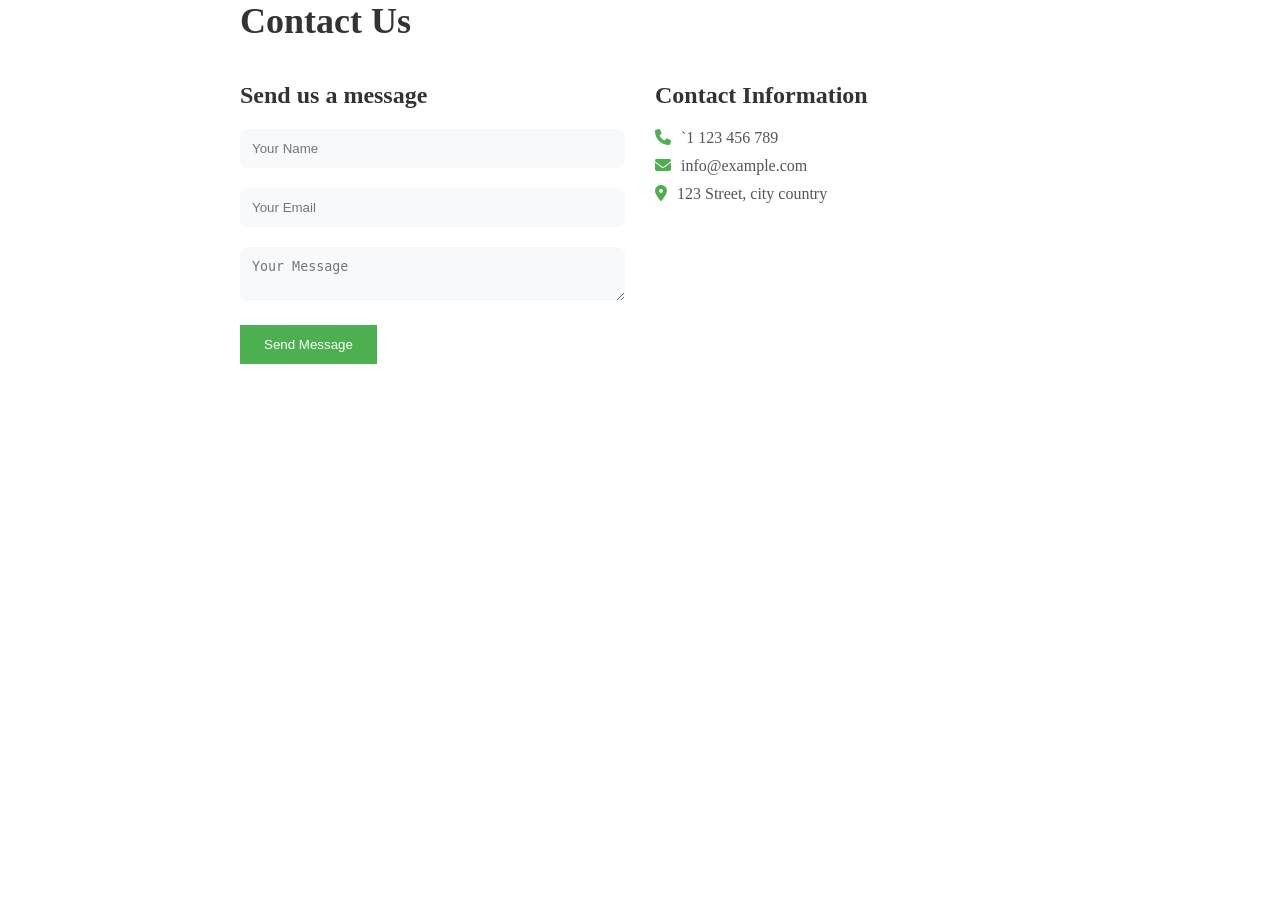
<file: future.html>
<!DOCTYPE html>
<html lang="en">
<head>
    <meta charset="UTF-8">
    <meta name="viewport" content="width=device-width, initial-scale=1.0">
    <title>Document</title>
    <link rel="stylesheet" href="https://cdnjs.cloudflare.com/ajax/libs/font-awesome/6.5.1/css/all.min.css">
    <style>
        * {
            margin: 0px;
            padding: 0px;
            box-sizing: border-box;
        }

        .contact {
            min-height: 100vh;
            background-color: #e8f0fe;
            padding: 50px;
            text-align: center;
        }

        .container {
            max-width: 800px;
            margin: 0 auto;

        }

        .container h2 {
            font-size: 36px;
            margin-bottom: 40px;
            color: #333;
        }

        .contact-wrapper {
            display: grid;
            grid-template-columns: repeat(2, 1fr);
            grid-gap: 30px;
        }

        .contact-form {
            text-align: left;
        }

        .contact-form h3 {
            font-size: 24px;
            margin-bottom: 20px;
            color: #333;
        }

        .form-group {
            margin-bottom: 20px;
        }

        input, textarea {
            width: 100%;
            padding: 12px;
            border-radius: 8px;
            border: none;
            background-color: #f8f9fa;
            color: #333;
        }

        input:focus,
        textarea:focus {
            outline: none;
            box-shadow: 0 0 8px #bbb;
        }

        button {
            display: inline-block;
            padding: 12px 24px;
            background-color: #4caf50;
            color: #fff;
            border: none;
            cursor: pointer;
            transition: 0.3s ease;
        }

        button:hover {
            background-color: #45a049;
        }

        .contact-info { 
            text-align: left;
        }

        .contact-info h3 {
            font-size: 24px;
            margin-bottom: 20px;
            color: #333;
        }

        .contact-info p {
            margin-bottom: 10px;
            color: #555;
        }

        .contact-info i {
            color: #4caf50;
            margin-right: 10px;
        }

        @media screen and (max-width: 768px) {
            .container {
                padding: 20px;
            }

            .contact-wrapper {
                grid-template-columns: 1fr;
            }
        }
    </style>
</head>
<body>
   <section class="content">
    <div class="container">
        <h2>Contact Us</h2>
        <div class="contact-wrapper">
            <div class="contact-form">
                <h3>Send us a message</h3>
                <form>
                    <div class="form-group">
                        <input type="temt" name="name" placeholder="Your Name">
                    </div>
                    <div class="form-group">
                        <input type="temt" name="email" placeholder="Your Email">
                    </div>
                    <div class="form-group">
                        <textarea name="message" placeholder="Your Message"></textarea>
                    </div>
                    <button type="submit">Send Message</button>
                </form>
            </div>
            <div class="contact-info">
                <h3>Contact Information</h3>
                <p><i class="fas fa-phone"></i>`1 123 456 789</p>
                <p> <i class="fas fa-envelope"></i>info@example.com</p>
                <p><i class="fas fa-map-marker-alt"></i>123 Street, city country</p>
            </div>
        </div>
    </div>
   </section> 
</body>
</html>
</file>
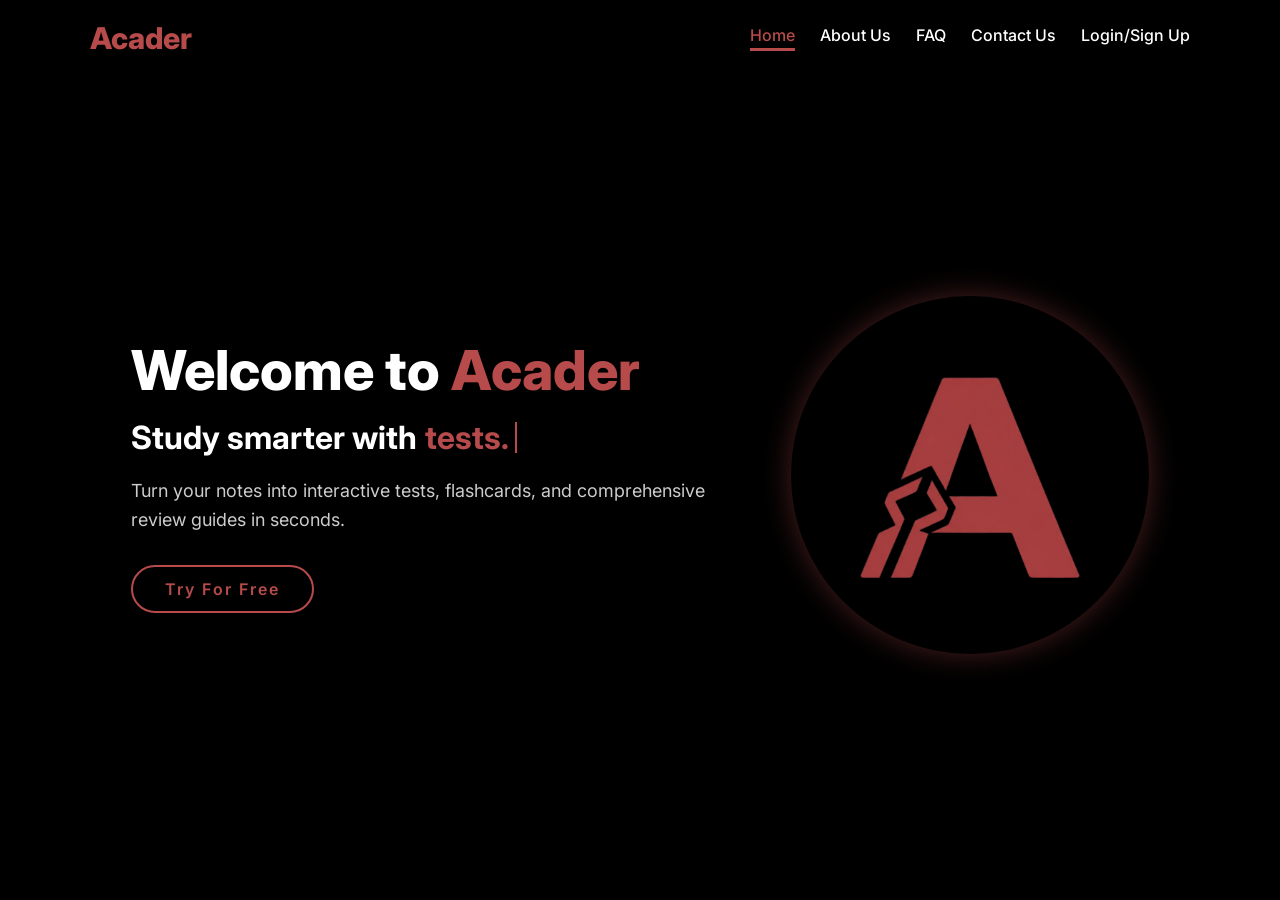
<file: layout.html>
<!DOCTYPE html>
<html lang="en">

<head>
    <meta charset="UTF-8">
    <meta name="viewport" content="width=device-width, initial-scale=1.0">
    <title>Acader - Study Smarter with AI</title>

    <!-- Font Awesome -->
    <link rel="stylesheet" href="https://cdnjs.cloudflare.com/ajax/libs/font-awesome/6.7.2/css/all.min.css">
    
    <!-- Google Fonts -->
    <link rel="preconnect" href="https://fonts.googleapis.com">
    <link rel="preconnect" href="https://fonts.gstatic.com" crossorigin>
    <link href="https://fonts.googleapis.com/css2?family=Inter:wght@400;500;600;700;800&display=swap" rel="stylesheet">

    <style>
        * {
            margin: 0;
            padding: 0;
            box-sizing: border-box;
            text-decoration: none;
            border: none;
            outline: none;
            font-family: 'Inter', sans-serif;
        }

        html {
            font-size: 62.5%;
            scroll-behavior: smooth;
        }

        body {
            width: 100%;
            min-height: 100vh;
            overflow-x: hidden;
            background-color: #000000 !important;
            color: #ffffff;
        }

        /* HEADER & NAVIGATION */
        header {
            position: fixed;
            top: 0;
            left: 0;
            width: 100%;
            padding: 2rem 7%;
            background-color: rgba(0, 0, 0, 0.9);
            backdrop-filter: blur(8px);
            display: flex;
            justify-content: space-between;
            align-items: center;
            z-index: 1000;
        }

        .logo {
            font-size: 3rem;
            color: #b74b4b !important;
            font-weight: 800;
            cursor: pointer;
            transition: transform 0.3s ease;
        }

        .logo:hover {
            transform: scale(1.05);
        }

        nav {
            display: flex;
            align-items: center;
            gap: 2.5rem;
        }

        nav a {
            font-size: 1.6rem;
            color: #ffffff !important;
            font-weight: 500;
            transition: color 0.3s ease, border-color 0.3s ease;
            border-bottom: 3px solid transparent;
            padding-bottom: 0.3rem;
            white-space: nowrap;
        }

        nav a:hover,
        nav a.active {
            color: #b74b4b !important;
            border-bottom: 3px solid #b74b4b;
        }

        /* HAMBURGER TOGGLE BUTTON */
        .menu-icon {
            display: none;
            font-size: 2.5rem;
            color: #ffffff;
            cursor: pointer;
        }

        /* MAIN HOME SECTION */
        section {
            min-height: 100vh;
            padding: 10rem 7% 5rem;
        }

        .home {
            display: flex;
            justify-content: center;
            align-items: center;
            gap: 6rem;
            width: 100%;
            min-height: 100vh;
            background-color: #000000;
        }

        .home-content {
            max-width: 600px;
            width: 100%;
        }

        .home-content h1 {
            font-size: 5.5rem;
            font-weight: 800;
            line-height: 1.2;
            margin-bottom: 1.5rem;
        }

        .home-content h1 span {
            color: #b74b4b;
        }

        .home-content p {
            font-size: 1.8rem;
            line-height: 1.6;
            color: #cccccc;
            margin-top: 2rem;
            margin-bottom: 3rem;
        }

        .home-img {
            display: flex;
            justify-content: center;
            align-items: center;
        }

        .home-img img {
            width: 28vw;
            max-width: 380px;
            min-width: 250px;
            border-radius: 50%;
            box-shadow: 0 0 30px rgba(183, 75, 75, 0.4);
            transition: transform 0.3s ease, box-shadow 0.3s ease;
        }

        .home-img img:hover {
            transform: scale(1.03);
            box-shadow: 0 0 40px rgba(183, 75, 75, 0.6);
        }

        /* TYPING EFFECT FIX */
        .typing-text {
            font-size: 3.2rem;
            font-weight: 700;
            color: #ffffff;
            display: flex;
            align-items: center;
            gap: 0.8rem;
            flex-wrap: wrap;
        }

        .typing-text span {
            color: #b74b4b;
            position: relative;
            display: inline-block;
        }

        .typing-text span::before {
            content: "tests.";
            animation: words 12s infinite;
        }

        .typing-text span::after {
            content: "";
            position: absolute;
            right: -8px;
            top: 10%;
            height: 80%;
            width: 2px;
            background-color: #b74b4b;
            animation: cursor 0.8s infinite;
        }

        @keyframes cursor {
            0%, 100% { opacity: 1; }
            50% { opacity: 0; }
        }

        @keyframes words {
            0%, 30% {
                content: "tests.";
            }
            33%, 63% {
                content: "flashcards.";
            }
            66%, 96% {
                content: "study guides.";
            }
        }

        /* CALL TO ACTION BUTTON */
        .btn {
            display: inline-block;
            padding: 1.2rem 3.2rem;
            background-color: transparent;
            border-radius: 4rem;
            font-size: 1.6rem;
            color: #b74b4b;
            letter-spacing: 0.2rem;
            font-weight: 600;
            border: 2px solid #b74b4b;
            transition: all 0.3s ease;
            cursor: pointer;
            text-align: center;
        }

        .btn:hover {
            background-color: #b74b4b;
            color: #000000;
            box-shadow: 0 0 20px rgba(183, 75, 75, 0.6);
            transform: translateY(-2px);
        }

        /* RESPONSIVE MEDIA QUERIES */

        /* Tablet View (max-width: 992px) */
        @media screen and (max-width: 992px) {
            html {
                font-size: 56.25%; /* 1rem = 9px */
            }

            .home {
                gap: 4rem;
            }

            .home-content h1 {
                font-size: 4.8rem;
            }

            .typing-text {
                font-size: 2.8rem;
            }
        }

        /* Mobile View (max-width: 768px) */
        @media screen and (max-width: 768px) {
            header {
                padding: 1.5rem 5%;
            }

            .menu-icon {
                display: block;
            }

            nav {
                position: fixed;
                top: 0;
                right: -100%;
                width: 70%;
                height: 100vh;
                background-color: #121212;
                border-left: 2px solid #b74b4b;
                flex-direction: column;
                justify-content: center;
                align-items: center;
                gap: 3rem;
                transition: right 0.4s ease;
                z-index: 999;
            }

            nav.active {
                right: 0;
            }

            nav a {
                font-size: 2rem;
            }

            .home {
                flex-direction: column-reverse;
                justify-content: center;
                text-align: center;
                padding-top: 12rem;
                gap: 3rem;
            }

            .home-content {
                display: flex;
                flex-direction: column;
                align-items: center;
            }

            .home-img img {
                width: 60vw;
                max-width: 280px;
            }

            .typing-text {
                justify-content: center;
            }
        }
    </style>
</head>

<body>

    <header>
        <a href="#" class="logo">Acader</a>

        <div class="menu-icon" id="menu-icon">
            <i class="fa-solid fa-bars"></i>
        </div>

        <nav id="navbar">
            <a href="/" class="active">Home</a>
            <a href="/aboutme">About Us</a>
            <a href="/faq">FAQ</a>
            <a href="/contact">Contact Us</a>
            <a href="/login">Login/Sign Up</a>
        </nav>
    </header>

    <section class="home">

        <div class="home-content">
            <h1>Welcome to <span>Acader</span></h1>

            <div class="typing-text">
                Study smarter with <span></span>
            </div>

            <p>
                Turn your notes into interactive tests, flashcards, 
                and comprehensive review guides in seconds.
            </p>

            <a href="/login" class="btn">Try For Free</a>
        </div>

        <div class="home-img">
            <img src="./gem.jpeg" alt="Acader Platform Preview">
        </div>

    </section>

    <script>
        // Toggle Mobile Menu
        const menuIcon = document.getElementById('menu-icon');
        const navbar = document.getElementById('navbar');

        menuIcon.addEventListener('click', () => {
            navbar.classList.toggle('active');
            const icon = menuIcon.querySelector('i');
            if (navbar.classList.contains('active')) {
                icon.classList.remove('fa-bars');
                icon.classList.add('fa-xmark');
            } else {
                icon.classList.remove('fa-xmark');
                icon.classList.add('fa-bars');
            }
        });

        // Close navbar when clicking a link (mobile)
        document.querySelectorAll('nav a').forEach(link => {
            link.addEventListener('click', () => {
                navbar.classList.remove('active');
                const icon = menuIcon.querySelector('i');
                icon.classList.remove('fa-xmark');
                icon.classList.add('fa-bars');
            });
        });
    </script>

</body>

</html>
</file>
